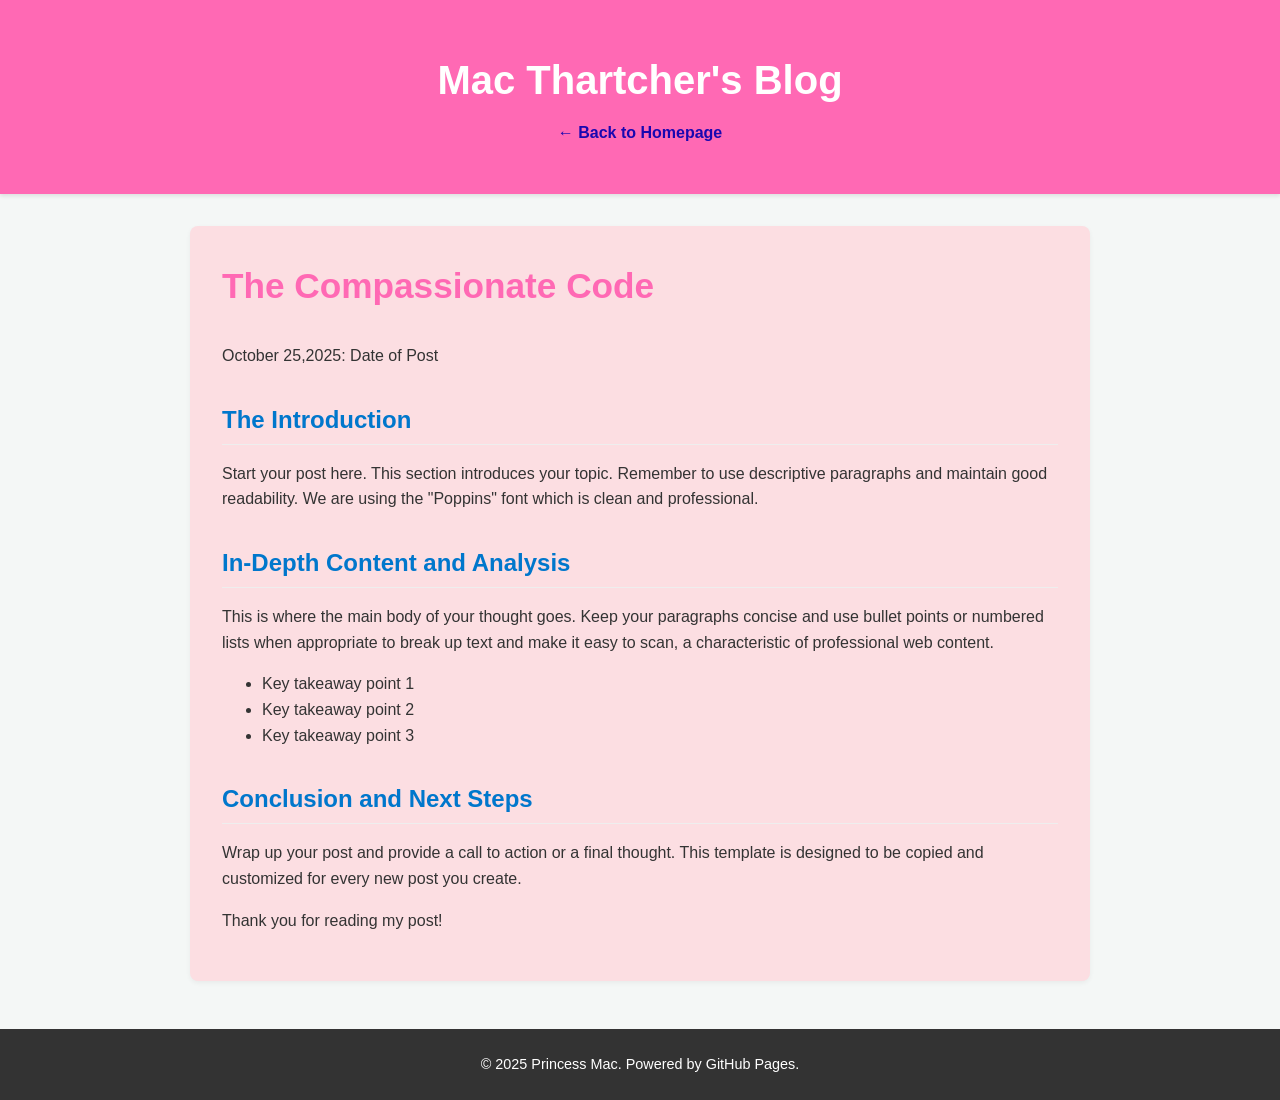
<file: template.html>
<!DOCTYPE html>
<html lang="en">
<head>
  <meta charset="UTF-8">
  <title>POST TITLE GOES HERE | Mac Thartcher's Blog</title>
  <meta name="viewport" content="width=device-width, initial-scale=1.0">
  <link rel="stylesheet" href="../style.css"> </head>
<body>
  <header class="site-header">
    <div class="container">
      <h1><a href="../index.html" style="color:white; text-decoration:none;">Mac Thartcher's Blog</a></h1>
      <nav class="main-nav">
        <a href="../index.html">← Back to Homepage</a>
      </nav>
    </div>
  </header>

  <main class="container">
    <article class="article-post">
      <header>
        <h1 class="post-title">The Compassionate Code</h1>
        <p class="post-meta">October 25,2025: <time datetime="YYYY-MM-DD">Date of Post</time></p>
      </header>

      <section>
        <h2>The Introduction</h2>
        <p>Start your post here. This section introduces your topic. Remember to use descriptive paragraphs and maintain good readability. We are using the "Poppins" font which is clean and professional.</p>
        </section>

      <section>
        <h2>In-Depth Content and Analysis</h2>
        <p>This is where the main body of your thought goes. Keep your paragraphs concise and use bullet points or numbered lists when appropriate to break up text and make it easy to scan, a characteristic of professional web content.</p>
        <ul>
          <li>Key takeaway point 1</li>
          <li>Key takeaway point 2</li>
          <li>Key takeaway point 3</li>
        </ul>
      </section>

      <section class="conclusion">
        <h2>Conclusion and Next Steps</h2>
        <p>Wrap up your post and provide a call to action or a final thought. This template is designed to be copied and customized for every new post you create.</p>
      </section>

      <footer>
        <p>Thank you for reading my post!</p>
      </footer>
    </article>
  </main>

  <footer class="site-footer">
    <div class="container">
      &copy; 2025 Princess Mac. Powered by GitHub Pages.
    </div>
  </footer>
</body>
</html>
</file>
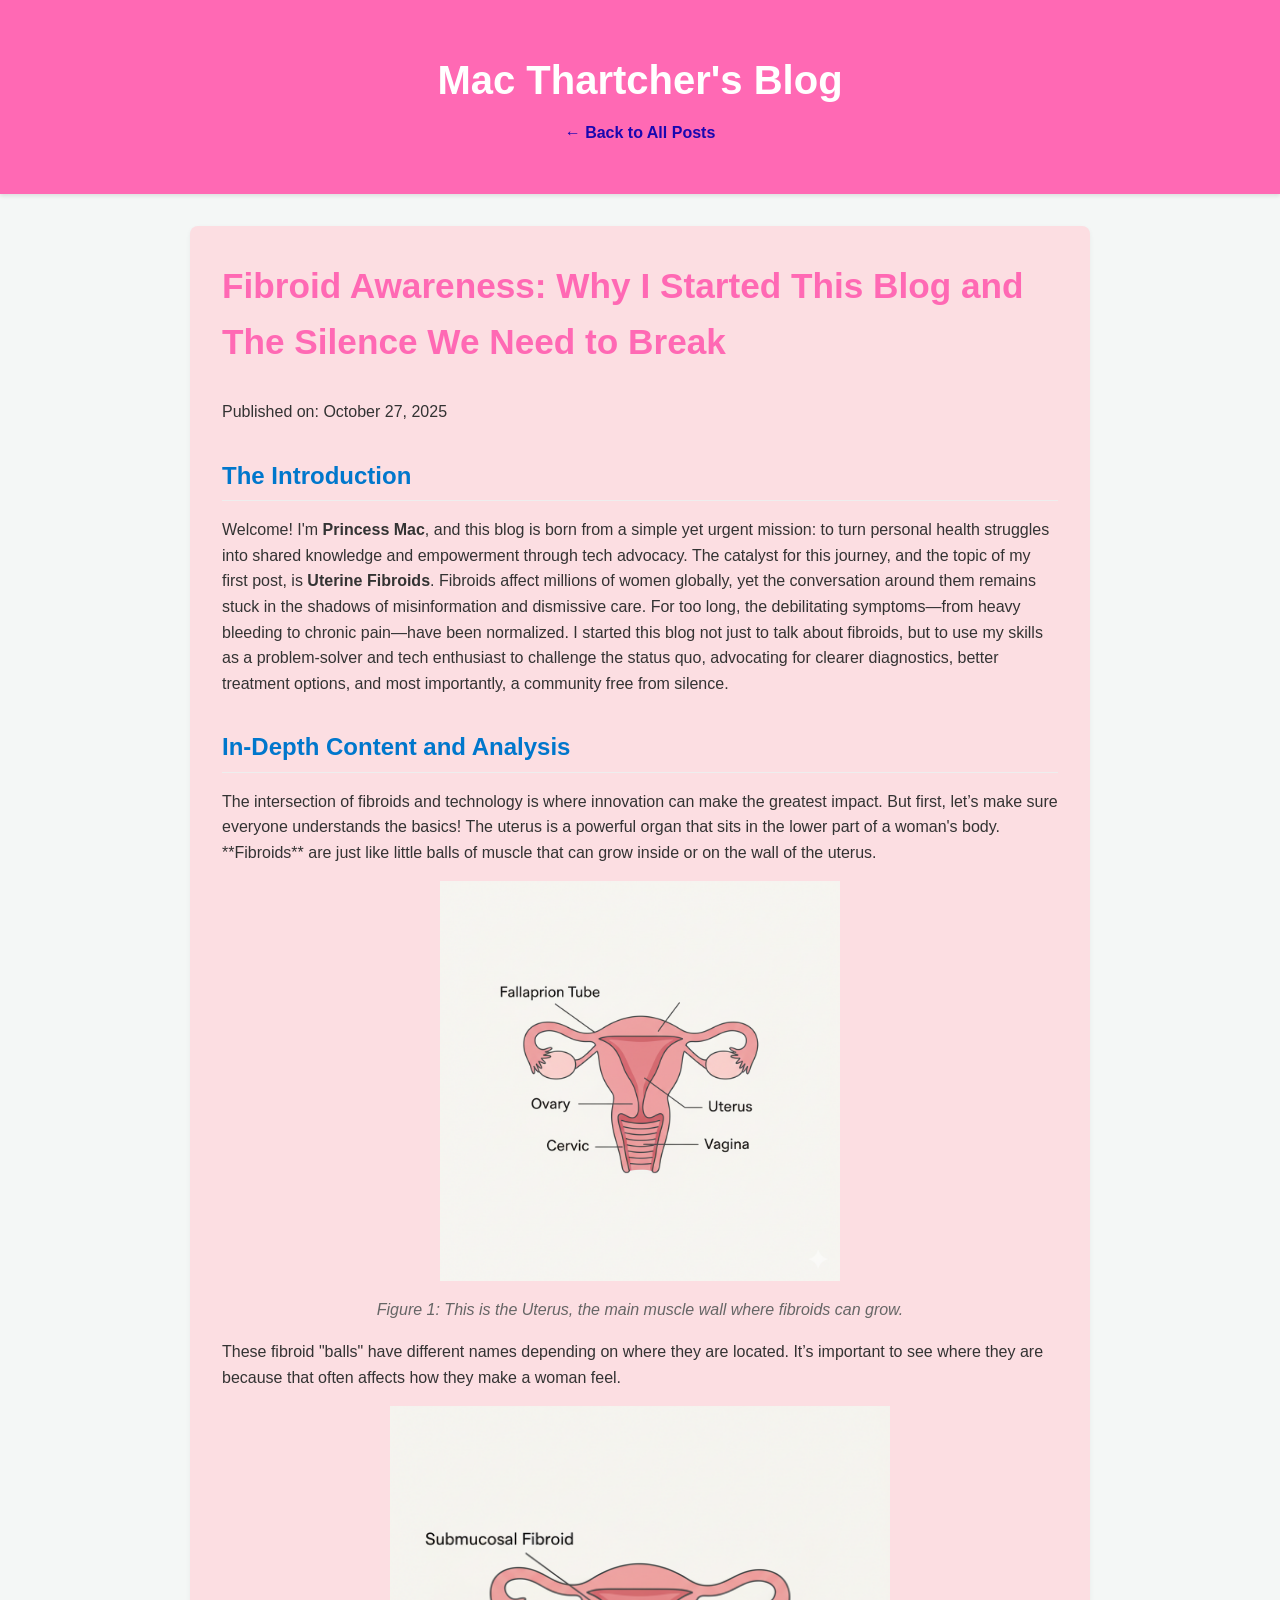
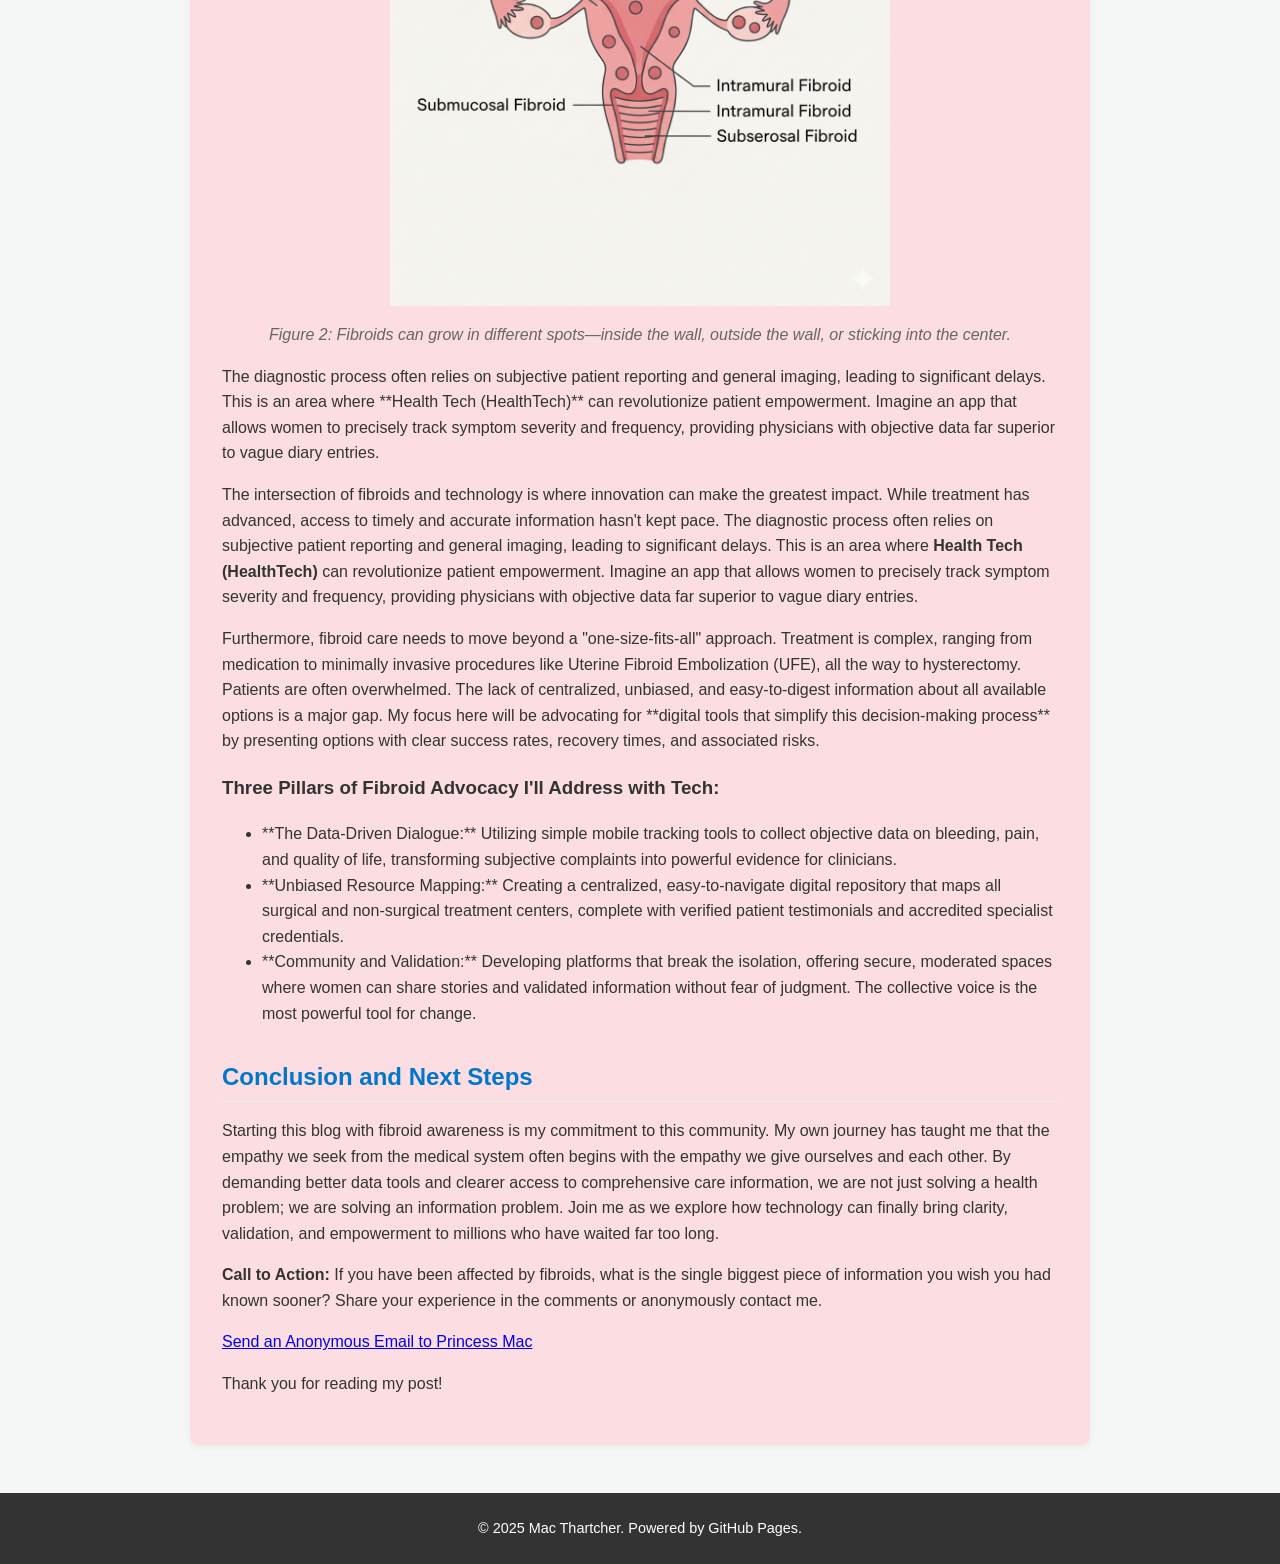
<file: posts/2025-10-27-fibroid-awareness.html>
<!DOCTYPE html>
<html lang="en">
  <head>
    <meta charset="UTF-8" />
    <title>
      Fibroid Awareness: Why I Started This Blog | Mac Thartcher's Blog
    </title>
    <meta name="viewport" content="width=device-width, initial-scale=1.0" />
    <link rel="stylesheet" href="../style.css" />
  </head>
  <body>
    <header class="site-header">
      <div class="container">
        <h1>
          <a href="../index.html" style="color: white; text-decoration: none"
            >Mac Thartcher's Blog</a
          >
        </h1>
        <nav class="main-nav">
          <a href="../index.html">← Back to All Posts</a>
        </nav>
      </div>
    </header>

    <main class="container">
      <article class="article-post">
        <header>
          <h1 class="post-title">
            Fibroid Awareness: Why I Started This Blog and The Silence We Need
            to Break
          </h1>
          <p class="post-meta">
            Published on: <time datetime="2025-10-27">October 27, 2025</time>
          </p>
        </header>

        <section>
          <h2>The Introduction</h2>
          <p>
            Welcome! I'm <strong>Princess Mac</strong>, and this blog is born
            from a simple yet urgent mission: to turn personal health struggles
            into shared knowledge and empowerment through tech advocacy. The
            catalyst for this journey, and the topic of my first post, is
            <strong>Uterine Fibroids</strong>. Fibroids affect millions of women
            globally, yet the conversation around them remains stuck in the
            shadows of misinformation and dismissive care. For too long, the
            debilitating symptoms—from heavy bleeding to chronic pain—have been
            normalized. I started this blog not just to talk about fibroids, but
            to use my skills as a problem-solver and tech enthusiast to
            challenge the status quo, advocating for clearer diagnostics, better
            treatment options, and most importantly, a community free from
            silence.
          </p>
        </section>

        <section>
          <h2>In-Depth Content and Analysis</h2>
          <p>The intersection of fibroids and technology is where innovation can make the greatest impact. But first, let’s make sure everyone understands the basics! The uterus is a powerful organ that sits in the lower part of a woman's body. **Fibroids** are just like little balls of muscle that can grow inside or on the wall of the uterus.</p>
        
        <figure>
          <img src="../images/simple-uterus.jpg" alt="A simple, friendly diagram pointing to the Uterus" style="width:100%; max-width:400px; height:auto; display:block; margin:1em auto;">
          <figcaption style="text-align:center; font-style:italic; color:#666;">Figure 1: This is the Uterus, the main muscle wall where fibroids can grow.</figcaption>
        </figure>
        
        <p>These fibroid "balls" have different names depending on where they are located. It’s important to see where they are because that often affects how they make a woman feel.</p>
        
        <figure>
          <img src="../images/simple-fibroids.jpg" alt="Simple diagram showing three types of fibroid locations: Submucosal, Intramural, and Subserosal" style="width:100%; max-width:500px; height:auto; display:block; margin:1em auto;">
          <figcaption style="text-align:center; font-style:italic; color:#666;">Figure 2: Fibroids can grow in different spots—inside the wall, outside the wall, or sticking into the center.</figcaption>
        </figure>
        
        <p>The diagnostic process often relies on subjective patient reporting and general imaging, leading to significant delays. This is an area where **Health Tech (HealthTech)** can revolutionize patient empowerment. Imagine an app that allows women to precisely track symptom severity and frequency, providing physicians with objective data far superior to vague diary entries.</p>

          <p>
            The intersection of fibroids and technology is where innovation can
            make the greatest impact. While treatment has advanced, access to
            timely and accurate information hasn't kept pace. The diagnostic
            process often relies on subjective patient reporting and general
            imaging, leading to significant delays. This is an area where
            <strong>Health Tech (HealthTech)</strong> can revolutionize patient
            empowerment. Imagine an app that allows women to precisely track
            symptom severity and frequency, providing physicians with objective
            data far superior to vague diary entries.
          </p>

          <p>
            Furthermore, fibroid care needs to move beyond a "one-size-fits-all"
            approach. Treatment is complex, ranging from medication to minimally
            invasive procedures like Uterine Fibroid Embolization (UFE), all the
            way to hysterectomy. Patients are often overwhelmed. The lack of
            centralized, unbiased, and easy-to-digest information about all
            available options is a major gap. My focus here will be advocating
            for **digital tools that simplify this decision-making process** by
            presenting options with clear success rates, recovery times, and
            associated risks.
          </p>

          <h3>Three Pillars of Fibroid Advocacy I'll Address with Tech:</h3>
          <ul>
            <li>
              **The Data-Driven Dialogue:** Utilizing simple mobile tracking
              tools to collect objective data on bleeding, pain, and quality of
              life, transforming subjective complaints into powerful evidence
              for clinicians.
            </li>
            <li>
              **Unbiased Resource Mapping:** Creating a centralized,
              easy-to-navigate digital repository that maps all surgical and
              non-surgical treatment centers, complete with verified patient
              testimonials and accredited specialist credentials.
            </li>
            <li>
              **Community and Validation:** Developing platforms that break the
              isolation, offering secure, moderated spaces where women can share
              stories and validated information without fear of judgment. The
              collective voice is the most powerful tool for change.
            </li>
          </ul>
        </section>

        <section class="conclusion">
          <h2>Conclusion and Next Steps</h2>
          <p>
            Starting this blog with fibroid awareness is my commitment to this
            community. My own journey has taught me that the empathy we seek
            from the medical system often begins with the empathy we give
            ourselves and each other. By demanding better data tools and clearer
            access to comprehensive care information, we are not just solving a
            health problem; we are solving an information problem. Join me as we
            explore how technology can finally bring clarity, validation, and
            empowerment to millions who have waited far too long.
          </p>

          <p>
            <strong>Call to Action:</strong> If you have been affected by
            fibroids, what is the single biggest piece of information you wish
            you had known sooner? Share your experience in the comments or
            anonymously contact me.
          </p>
          <p><a href="mailto:thartchermac@gmail.com">Send an Anonymous Email to Princess Mac</a >
          </p>
        </section>

        <footer>
          <p>Thank you for reading my post!</p>
        </footer>
      </article>
    </main>

    <footer class="site-footer">
      <div class="container">
        &copy; 2025 Mac Thartcher. Powered by GitHub Pages.
      </div>
    </footer>
  </body>
</html>
</file>
<file: style.css>
/* Import Google Font for a professional look */
/* @import url('https://fonts.googleapis.com/css2?family=Poppins:wght@300;400;600;700&display=swap'); */

:root {
  --primary-color: hotpink; 
  --light-pink-bg: #ffe6f0; 
  --secondary-color: #0077cc; 
  --text-color: #333;
  --bg-color: #f4f7f6; 
  --card-bg-color: #ffffff; 
  --border-radius: 8px;
}

/* Base Styles */
body {
  font-family: 'Poppins', sans-serif;
  color: var(--text-color);
  background-color: var(--bg-color);
  line-height: 1.6;
  margin: 0;
  padding: 0;
}

h2 {
  color: var(--primary-color);
  border-bottom: 2px solid var(--light-pink-bg); /* Now uses a lighter pink border */
  padding-bottom: 0.5rem;
  margin-top: 0;
  margin-bottom: 1.5rem;
}

.container {
  max-width: 900px;
  margin: 0 auto;
  padding: 0 1.5rem;
}

/* Header & Navigation */
.site-header {
  background-color: var(--primary-color);
  color: #faf8f8;
  padding: 3rem 0;
  text-align: center;
  box-shadow: 0 2px 4px rgba(0, 0, 0, 0.1);
}

.site-header h1 {
  margin: 0 0 0.5rem 0;
  font-size: 2.5rem;
}

.site-header .tagline {
  font-size: 1.1rem;
  opacity: 0.9;
  max-width: 600px;
  margin: 0.5rem auto 1.5rem;
}

.main-nav a {
  color: #1807b0;
  text-decoration: none;
  font-weight: 600;
  margin: 0 1rem;
  padding-bottom: 3px;
  transition: border-bottom 0.2s;
}

.main-nav a:hover, .main-nav a.active {
  border-bottom: 2px solid var(--card-bg-color);
  
  font-weight: bold;
}

/* Post Summary Card (for index.html) */
.post-summary {
  background-color: var(--card-bg-color);
  padding: 1.5rem;
  margin-bottom: 1.5rem;
  border-radius: var(--border-radius);
  box-shadow: 0 1px 3px rgba(0, 0, 0, 0.05);
  transition: transform 0.2s ease-in-out;
}

.post-summary:hover {
  transform: translateY(-3px);
  box-shadow: 0 4px 8px rgba(0, 0, 0, 0.1);
  background-color: var(--light-pink-bg);

}

.post-title a {
  color: var(--text-color);
  text-decoration: none;
  font-weight: 600;
  font-size: 1.5rem;
  transition: color 0.2s;
}

/* Individual Post Page Styles (for posts/*.html) */
.article-post {
  background-color: rgb(252, 222, 226);
  padding: 2rem;
  border-radius: var(--border-radius);
  margin-top: 2rem;
  box-shadow: 0 2px 5px rgba(0, 0, 0, 0.05);
}

.article-post h1 {
  font-size: 2.2rem;
  color: var(--primary-color);
  margin-top: 0;
}

.article-post h2 {
  color: var(--secondary-color);
  border-bottom: 1px solid #eee;
  padding-bottom: 0.3rem; 
  margin-top: 2rem;
  margin-bottom: 1rem;
}

/* Footer */
.site-footer {
  background-color: #333;
  color: #fff;
  text-align: center;
  padding: 1.5rem 0;
  font-size: 0.9rem;
  margin-top: 3rem;
}
</file>
